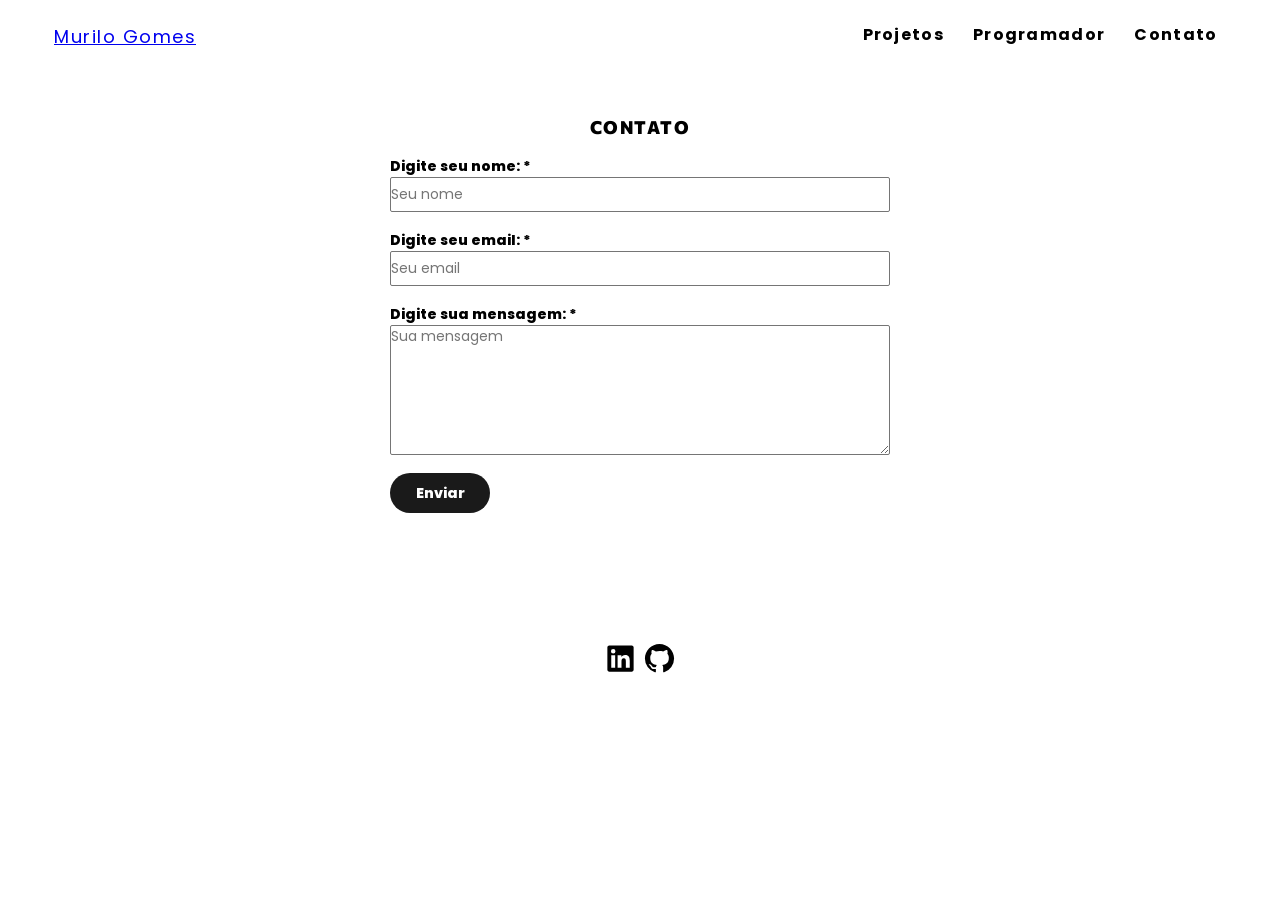
<file: contato.html>
<!DOCTYPE html>
<html lang="en">

<head>
    <meta charset="UTF-8">
    <meta name="viewport" content="width=device-width, initial-scale=1.0">
    <link rel="stylesheet" href="/contato.css">
    <link href='https://fonts.googleapis.com/css?family=Cookie' rel='stylesheet' type='text/css'>
    <link rel="preconnect" href="https://fonts.gstatic.com">
    <link href="https://fonts.googleapis.com/css2?family=Poppins:wght@500;600;700;800&display=swap" rel="stylesheet">
    <link href="https://fonts.googleapis.com/css2?family=Commissioner:wght@400;700;800&display=swap" rel="stylesheet">
    <link href="https://fonts.googleapis.com/css2?family=Roboto:wght@700&display=swap" rel="stylesheet" <link rel="icon" type="image/jpg" href="/imgs/code-s-slash-line.svg" />
    <title>Murilo Gomes - Contato</title>
</head>

<body>
    <nav>
        <div class="logo">
            <a href="/index.html">Murilo Gomes</a>
        </div>
        <ul class="nav-links">
            <li><a href="/index.html" class="links">Projetos</a></li>
            <li><a href="/murilo.html" class="links">Programador</a></li>
            <li><a href="/contato.html" class="links">Contato</a></li>
        </ul>
        <div class="burger">
            <div class="line1"></div>
            <div class="line2"></div>
            <div class="line3"></div>
        </div>
    </nav>
    <div class="formulario">

        <h1 class="contact">Contato</h1>
        <!-- Make sure you don't change the form action-->
        <form action="https://api.staticforms.xyz/submit" method="post">
            <!-- Replace with accesKey sent to your email -->
            <input type="hidden" name="accessKey" value="86fbf531-19c0-4e02-8f35-84bec305b1cb">
            <!-- Required -->
            <div class="campo">

                <label for="name">Digite seu nome: *</label>
                <input type="text" name="name" required placeholder="Seu nome" class="input" id="nome">
                <!-- Optional -->
            </div>
            <div class="campo">

                <label for="name">Digite seu email: *</label>
                <input type="text" name="email" id="email" placeholder="Seu email" required class="input">
                <!-- Optional -->
            </div>
            <div class="campo">

                <label for="name">Digite sua mensagem: *</label>
                <textarea name="message" minlength="50" class="input text" placeholder="Sua mensagem" id="mensagem" required></textarea>
                <!-- Optional -->
            </div>
            <!-- If you want replyTo to be set to specific email -->
            <!-- If you want form to redirect to a specific url after submission -->
            <input type="hidden" name="redirectTo" value="https://murilogomes.netlify.app/contato.html">
            <!-- Optional -->
            <input type="submit" value="Enviar" id="botao" />
        </form>
        <div class="icons">

            <a href="https://linkedin.com/in/murilo-lb-gomes/" target="_blank"> <img src="/imgs/linkedin-box-fill.svg" alt=""></a>
            <a href="https://github.com/Lbgomes/" target="_blank"><img src="/imgs/github-fill.svg" alt=""></a>
        </div>
    </div>


    <script>
        function navSlide() {
            const burger = document.querySelector(".burger");
            const nav = document.querySelector(".nav-links");
            const navLinks = document.querySelectorAll(".nav-links li");

            burger.addEventListener("click", () => {
                //Toggle Nav
                nav.classList.toggle("nav-active");

                //Animate Links
                navLinks.forEach((link, index) => {
                    if (link.style.animation) {
                        link.style.animation = ""
                    } else {
                        link.style.animation = `navLinkFade 0.5s ease forwards ${index / 7 + 0.5}s`;
                    }
                });
                //Burger Animation
                burger.classList.toggle("toggle");
            });

        }

        navSlide();
    </script>

</body>

</html>
</file>
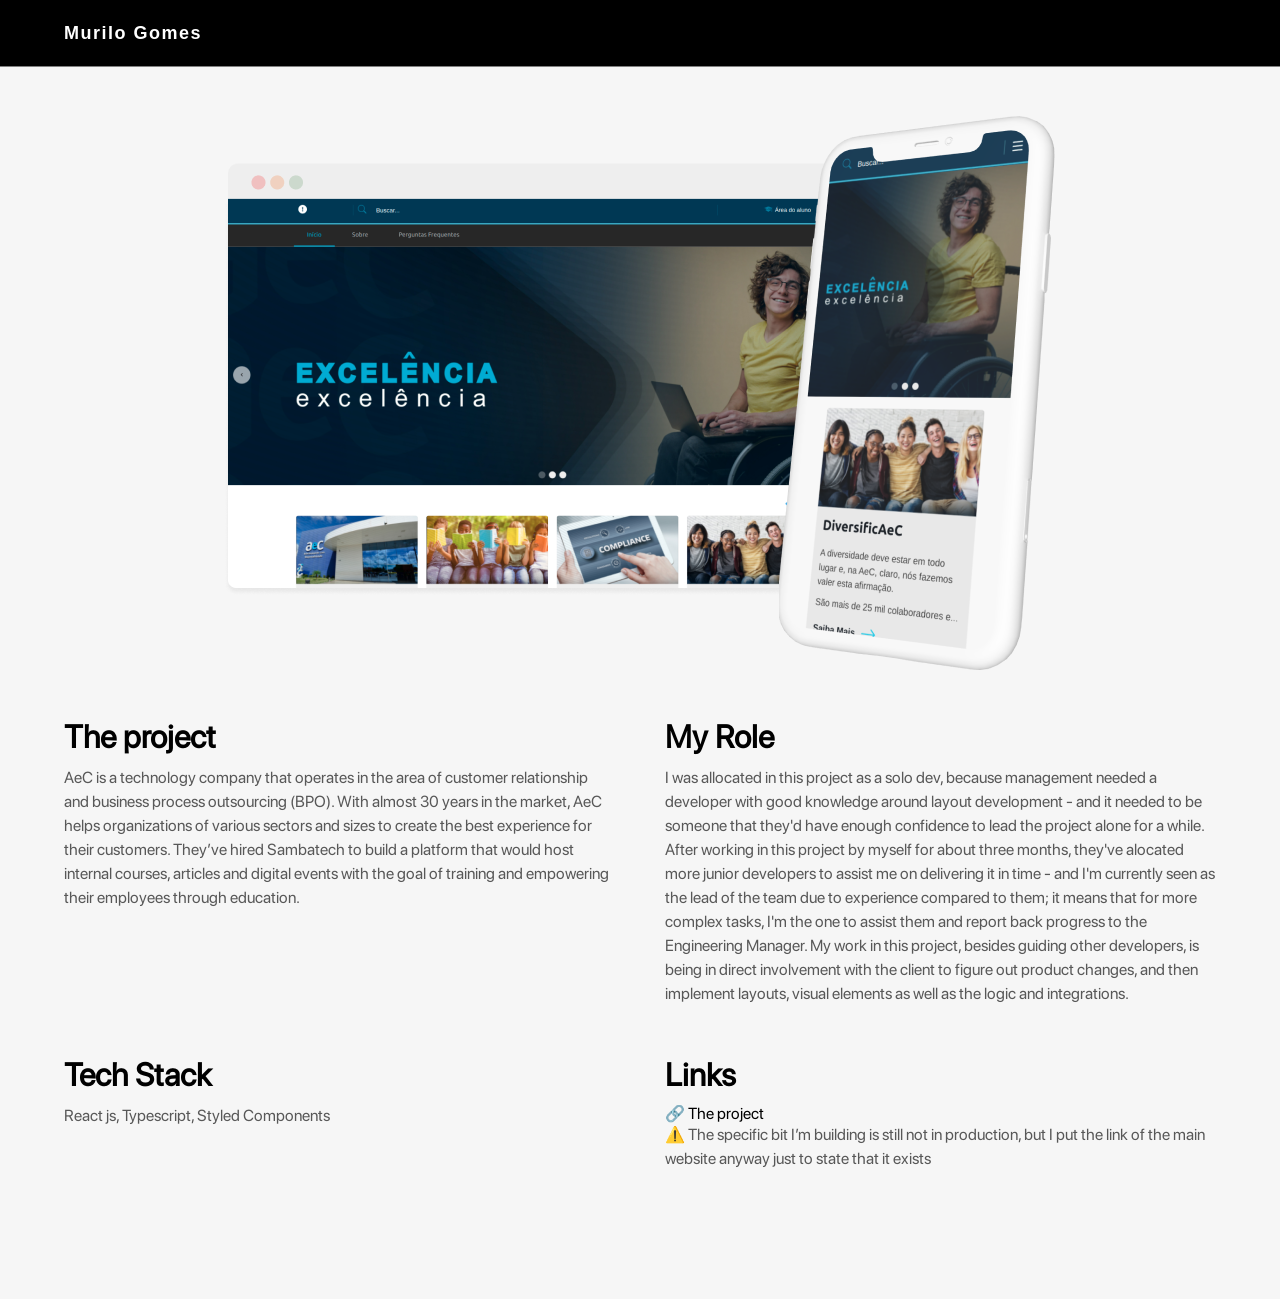
<file: details/aec.html>
<!DOCTYPE html>
<html lang="en">

<head>
    <meta charset="UTF-8">
    <meta http-equiv="X-UA-Compatible" content="IE=edge">
    <meta name="viewport" content="width=device-width, initial-scale=1.0">
    <link rel="stylesheet" href="/details/index.css">
    <link rel="shortcut icon" href="/imgs/code-s-slash-line.svg">

    <title>Aec</title>
</head>

<body>
    <nav>
        <div class="logo">
            <a href="/index.html">Murilo Gomes</a>
        </div>


    </nav>
    <img src="/imgs/Group 8.png" class="image" alt="">
    <img src="/imgs/aecMobile.png" class="imageMobile" alt="">
    <div class="info">
        <div class="details">
            <h1>The project</h1>
            <p>AeC is a technology company that operates in the area of customer relationship and business process outsourcing (BPO). With almost 30 years in the market, AeC helps organizations of various sectors and sizes to create the best experience for
                their customers. They’ve hired Sambatech to build a platform that would host internal courses, articles and digital events with the goal of training and empowering their employees through education.
            </p>
        </div>
        <div class="details">
            <h1>My Role</h1>
            <p>I was allocated in this project as a solo dev, because management needed a developer with good knowledge around layout development - and it needed to be someone that they'd have enough confidence to lead the project alone for a while. After
                working in this project by myself for about three months, they've alocated more junior developers to assist me on delivering it in time - and I'm currently seen as the lead of the team due to experience compared to them; it means that
                for more complex tasks, I'm the one to assist them and report back progress to the Engineering Manager. My work in this project, besides guiding other developers, is being in direct involvement with the client to figure out product changes,
                and then implement layouts, visual elements as well as the logic and integrations.
            </p>
        </div>
        <div class="details">
            <h1>Tech Stack</h1>
            <p>React js, Typescript, Styled Components</p>
        </div>
        <div class="details">
            <h1>Links</h1>
            <a href="https://www.uniaec.com.br/" target=" _blank ">🔗 The project</a>
            <p>⚠️ The specific bit I’m building is still not in production, but I put the link of the main website anyway just to state that it exists</p>
        </div>
    </div>
    <script>
        function navSlide() {
            const burger = document.querySelector(".burger");
            const nav = document.querySelector(".nav-links");
            const navLinks = document.querySelectorAll(".nav-links li");

            burger.addEventListener("click", () => {
                //Toggle Nav
                nav.classList.toggle("nav-active");

                //Animate Links
                navLinks.forEach((link, index) => {
                    if (link.style.animation) {
                        link.style.animation = ""
                    } else {
                        link.style.animation = `navLinkFade 0.5s ease forwards ${index / 7 + 0.5}s`;
                    }
                });
                //Burger Animation
                burger.classList.toggle("toggle");
            });

        }
        navSlide();
    </script>
</body>

</html>
</file>
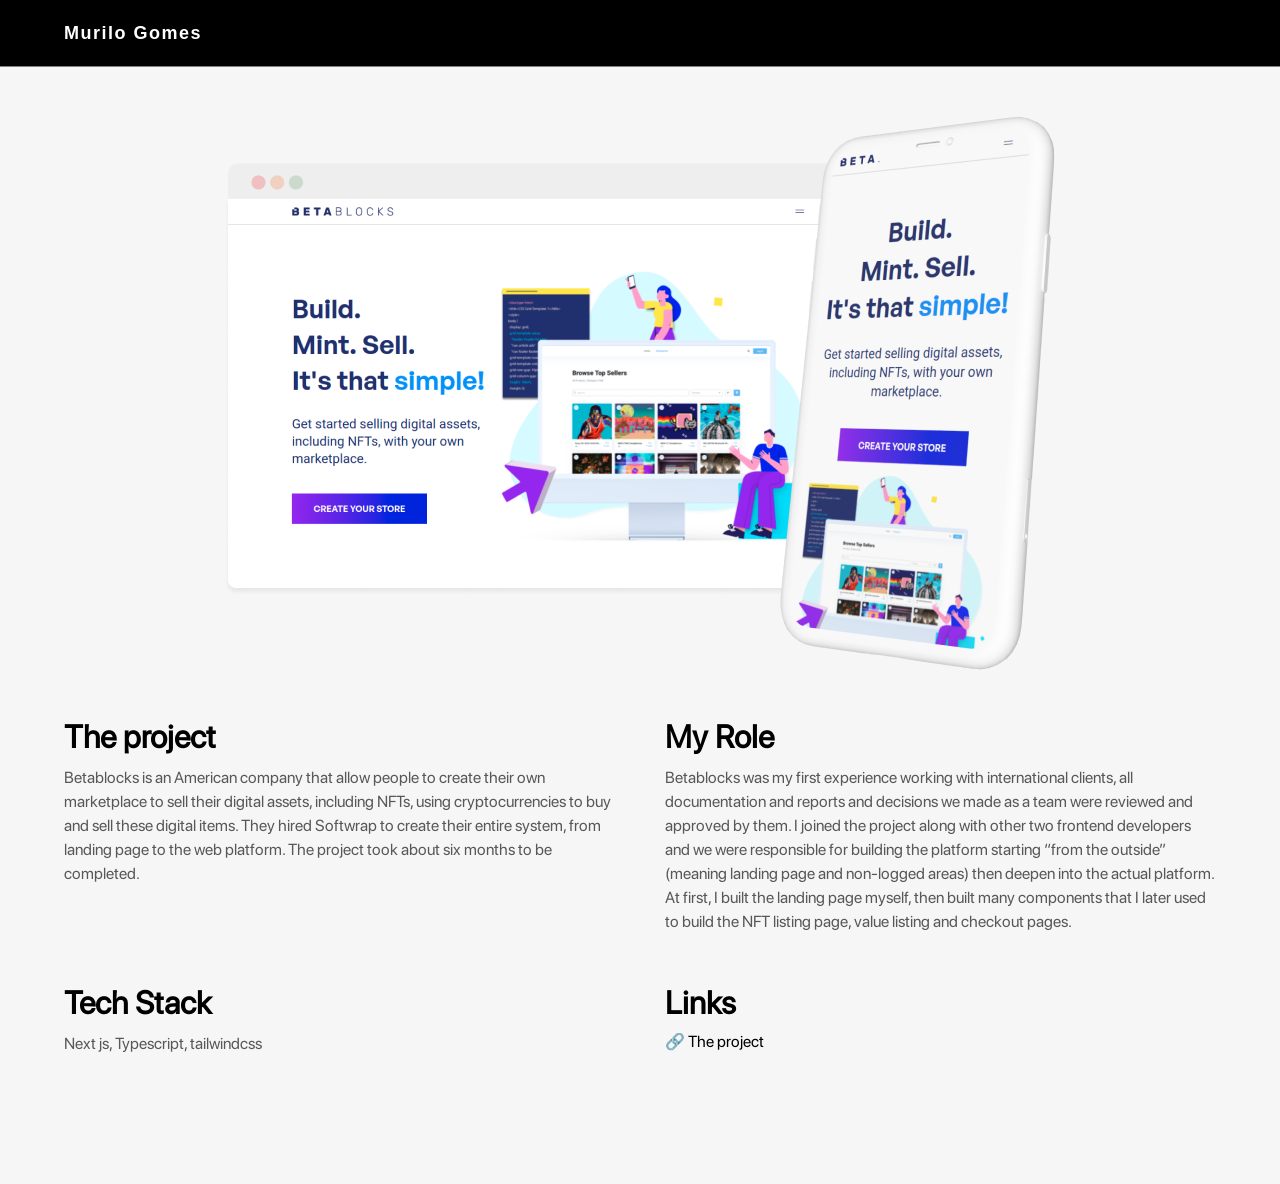
<file: details/betablocks.html>
<!DOCTYPE html>
<html lang="en">

<head>
    <meta charset="UTF-8">
    <meta http-equiv="X-UA-Compatible" content="IE=edge">
    <meta name="viewport" content="width=device-width, initial-scale=1.0">
    <link rel="stylesheet" href="/details/index.css">
    <link rel="shortcut icon" href="/imgs/code-s-slash-line.svg">

    <title>Betablocks</title>
</head>

<body>
    <nav>
        <div class="logo">
            <a href="/index.html">Murilo Gomes</a>
        </div>


    </nav>
    <img src="/imgs/beta.png" class="image" alt="">
    <img src="/imgs/betaMobile.png" class="imageMobile" alt="">
    <div class="info">
        <div class="details">
            <h1>The project</h1>
            <p>Betablocks is an American company that allow people to create their own marketplace to sell their digital assets, including NFTs, using cryptocurrencies to buy and sell these digital items. They hired Softwrap to create their entire system,
                from landing page to the web platform. The project took about six months to be completed.
            </p>
        </div>
        <div class="details">
            <h1>My Role</h1>
            <p>Betablocks was my first experience working with international clients, all documentation and reports and decisions we made as a team were reviewed and approved by them. I joined the project along with other two frontend developers and we were
                responsible for building the platform starting “from the outside” (meaning landing page and non-logged areas) then deepen into the actual platform. At first, I built the landing page myself, then built many components that I later used
                to build the NFT listing page, value listing and checkout pages.

            </p>
        </div>
        <div class="details">
            <h1>Tech Stack</h1>
            <p>Next js, Typescript, tailwindcss</p>
        </div>
        <div class="details">
            <h1>Links</h1>
            <a href="https://betablocks.io/" target="_blank">🔗 The project</a>
        </div>
    </div>
    <script>
        function navSlide() {
            const burger = document.querySelector(".burger");
            const nav = document.querySelector(".nav-links");
            const navLinks = document.querySelectorAll(".nav-links li");

            burger.addEventListener("click", () => {
                //Toggle Nav
                nav.classList.toggle("nav-active");

                //Animate Links
                navLinks.forEach((link, index) => {
                    if (link.style.animation) {
                        link.style.animation = ""
                    } else {
                        link.style.animation = `navLinkFade 0.5s ease forwards ${index / 7 + 0.5}s`;
                    }
                });
                //Burger Animation
                burger.classList.toggle("toggle");
            });

        }
        navSlide();
    </script>
</body>

</html>
</file>
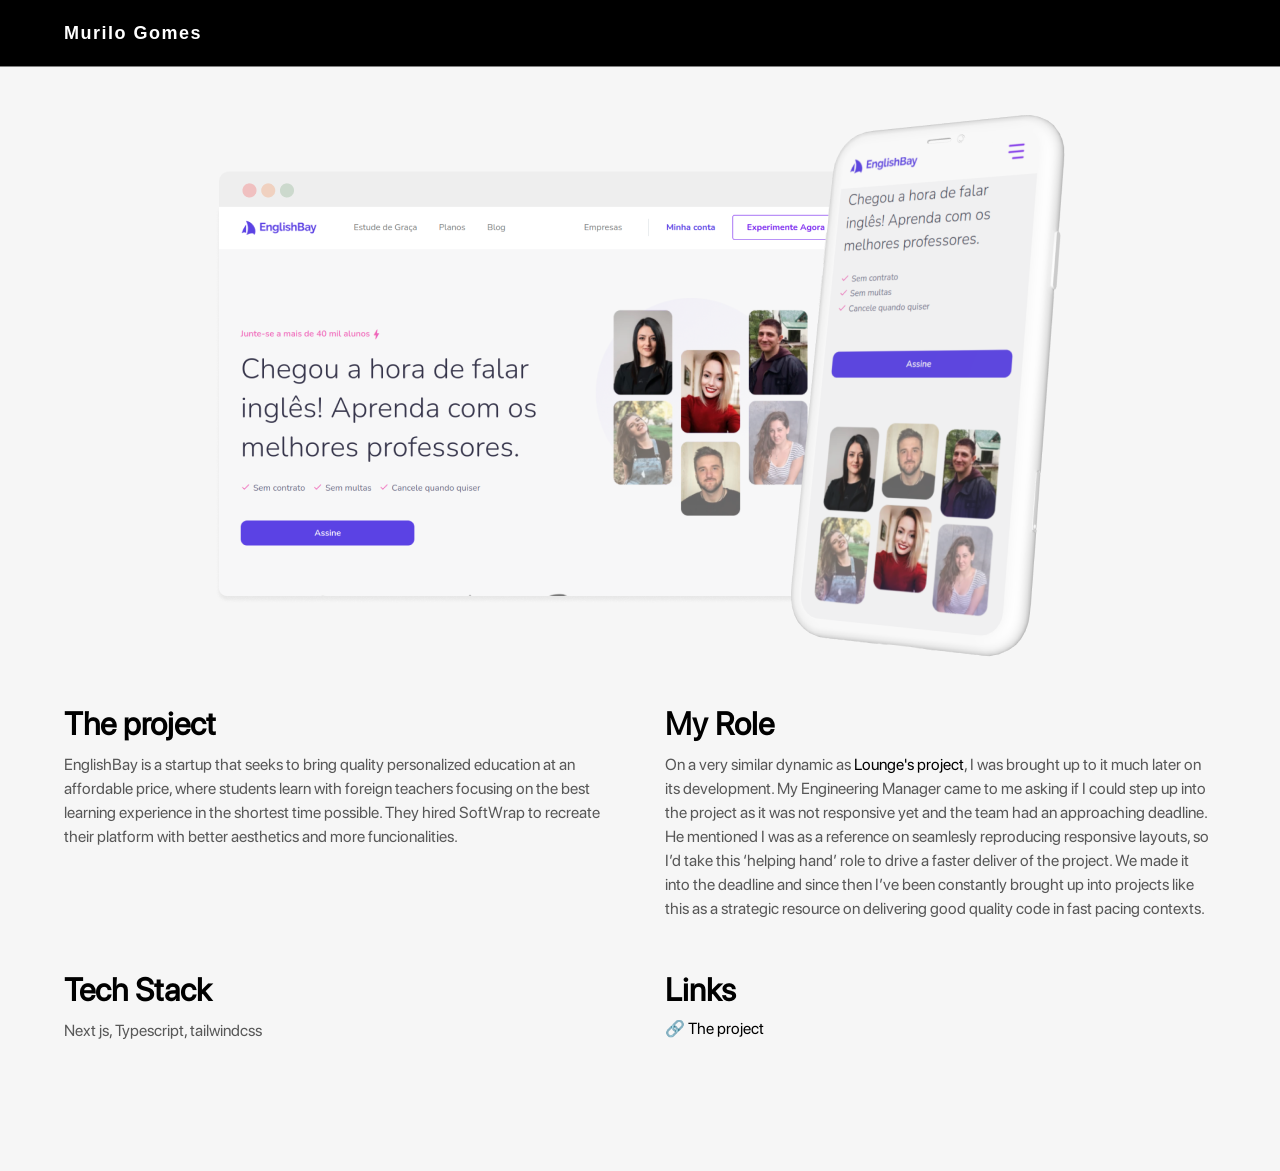
<file: details/englishbay.html>
<!DOCTYPE html>
<html lang="en">

<head>
    <meta charset="UTF-8">
    <meta http-equiv="X-UA-Compatible" content="IE=edge">
    <meta name="viewport" content="width=device-width, initial-scale=1.0">
    <link rel="stylesheet" href="/details/index.css">
    <link rel="shortcut icon" href="/imgs/code-s-slash-line.svg">

    <title>EnglishBay</title>
</head>

<body>
    <nav>
        <div class="logo">
            <a href="/index.html">Murilo Gomes</a>
        </div>


    </nav>
    <img src="/imgs/Group 5.png" class="image" alt="">
    <img src="/imgs/MobileEnglishBay.png" class="imageMobile" alt="">

    <div class="info">
        <div class="details">
            <h1>The project</h1>
            <p>EnglishBay is a startup that seeks to bring quality personalized education at an affordable price, where students learn with foreign teachers focusing on the best learning experience in the shortest time possible. They hired SoftWrap to recreate
                their platform with better aesthetics and more funcionalities. </p>
        </div>
        <div class="details">
            <h1>My Role</h1>
            <p>On a very similar dynamic as <a href="/details/englishbay.html" target="_blank">Lounge's project</a>, I was brought up to it much later on its development. My Engineering Manager came to me asking if I could step up into the project as it
                was not responsive yet and the team had an approaching deadline. He mentioned I was as a reference on seamlesly reproducing responsive layouts, so I’d take this ‘helping hand’ role to drive a faster deliver of the project. We made it into
                the deadline and since then I’ve been constantly brought up into projects like this as a strategic resource on delivering good quality code in fast pacing contexts.
            </p>
        </div>
        <div class="details">
            <h1>Tech Stack</h1>
            <p>Next js, Typescript, tailwindcss</p>
        </div>
        <div class="details">
            <h1>Links</h1>
            <a href="https://englishbay.com.br/" target="_blank">🔗 The project</a>
        </div>
    </div>
    <script>
        function navSlide() {
            const burger = document.querySelector(".burger");
            const nav = document.querySelector(".nav-links");
            const navLinks = document.querySelectorAll(".nav-links li");

            burger.addEventListener("click", () => {
                //Toggle Nav
                nav.classList.toggle("nav-active");

                //Animate Links
                navLinks.forEach((link, index) => {
                    if (link.style.animation) {
                        link.style.animation = ""
                    } else {
                        link.style.animation = `navLinkFade 0.5s ease forwards ${index / 7 + 0.5}s`;
                    }
                });
                //Burger Animation
                burger.classList.toggle("toggle");
            });

        }
        navSlide();
    </script>
</body>

</html>
</file>
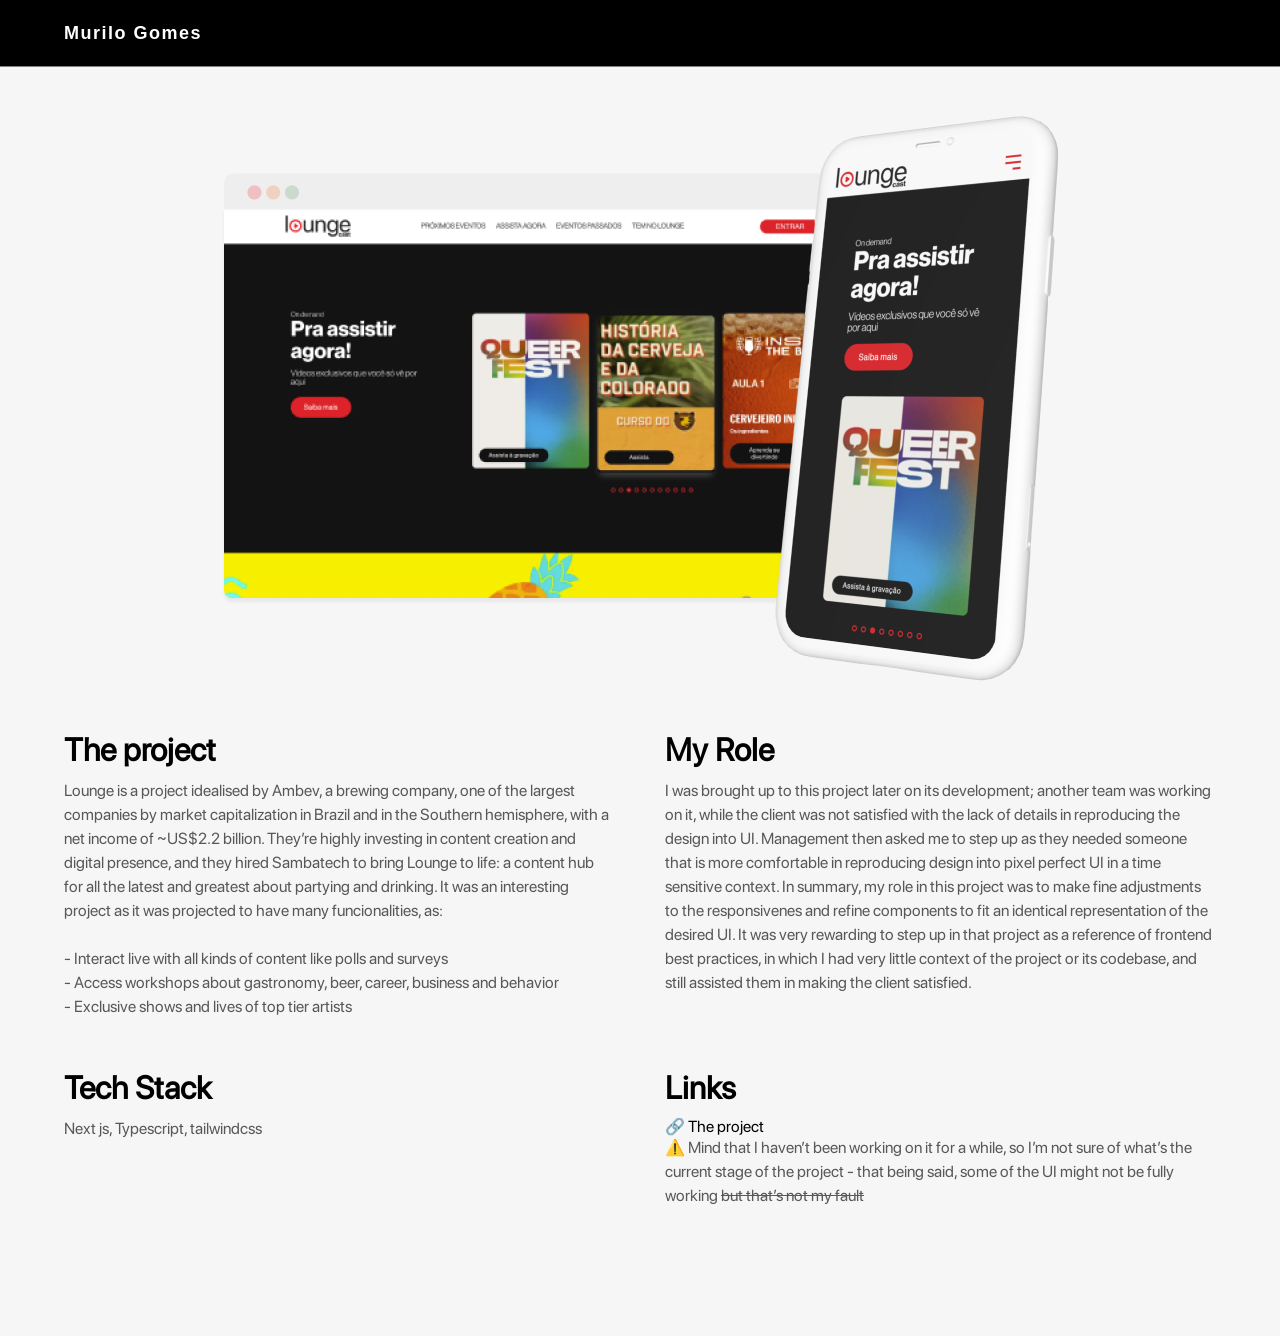
<file: details/lounge.html>
<!DOCTYPE html>
<html lang="en">

<head>
    <meta charset="UTF-8">
    <meta http-equiv="X-UA-Compatible" content="IE=edge">
    <meta name="viewport" content="width=device-width, initial-scale=1.0">
    <link rel="stylesheet" href="/details/index.css">
    <link rel="shortcut icon" href="/imgs/code-s-slash-line.svg">

    <title>Lounge</title>
</head>

<body>
    <nav>
        <div class="logo">
            <a href="/index.html">Murilo Gomes</a>
        </div>


    </nav>
    <img src="/imgs/Group 7.png" class="image" alt="">
    <img src="/imgs/LougeMobile.png" class="imageMobile" alt="">
    <div class="info">
        <div class="details">
            <h1>The project</h1>
            <p>Lounge is a project idealised by Ambev, a brewing company, one of the largest companies by market capitalization in Brazil and in the Southern hemisphere, with a net income of ~US$2.2 billion. They’re highly investing in content creation and
                digital presence, and they hired Sambatech to bring Lounge to life: a content hub for all the latest and greatest about partying and drinking. It was an interesting project as it was projected to have many funcionalities, as:
                <br>
                <br>- Interact live with all kinds of content like polls and surveys
                <br>- Access workshops about gastronomy, beer, career, business and behavior
                <br>- Exclusive shows and lives of top tier artists</p>
        </div>
        <div class="details">
            <h1>My Role</h1>
            <p>I was brought up to this project later on its development; another team was working on it, while the client was not satisfied with the lack of details in reproducing the design into UI. Management then asked me to step up as they needed someone
                that is more comfortable in reproducing design into pixel perfect UI in a time sensitive context. In summary, my role in this project was to make fine adjustments to the responsivenes and refine components to fit an identical representation
                of the desired UI. It was very rewarding to step up in that project as a reference of frontend best practices, in which I had very little context of the project or its codebase, and still assisted them in making the client satisfied. </p>
        </div>
        <div class="details">
            <h1>Tech Stack</h1>
            <p>Next js, Typescript, tailwindcss</p>
        </div>
        <div class="details">
            <h1>Links</h1>
            <a href="https://www.lounge.app.br/" target="_blank">🔗 The project</a>
            <p>⚠️ Mind that I haven’t been working on it for a while, so I’m not sure of what’s the current stage of the project - that being said, some of the UI might not be fully working <span class="fault">but that’s not my fault</span></p>
        </div>
    </div>
    <script>
        function navSlide() {
            const burger = document.querySelector(".burger");
            const nav = document.querySelector(".nav-links");
            const navLinks = document.querySelectorAll(".nav-links li");

            burger.addEventListener("click", () => {
                //Toggle Nav
                nav.classList.toggle("nav-active");

                //Animate Links
                navLinks.forEach((link, index) => {
                    if (link.style.animation) {
                        link.style.animation = ""
                    } else {
                        link.style.animation = `navLinkFade 0.5s ease forwards ${index / 7 + 0.5}s`;
                    }
                });
                //Burger Animation
                burger.classList.toggle("toggle");
            });

        }
        navSlide();
    </script>
</body>

</html>
</file>
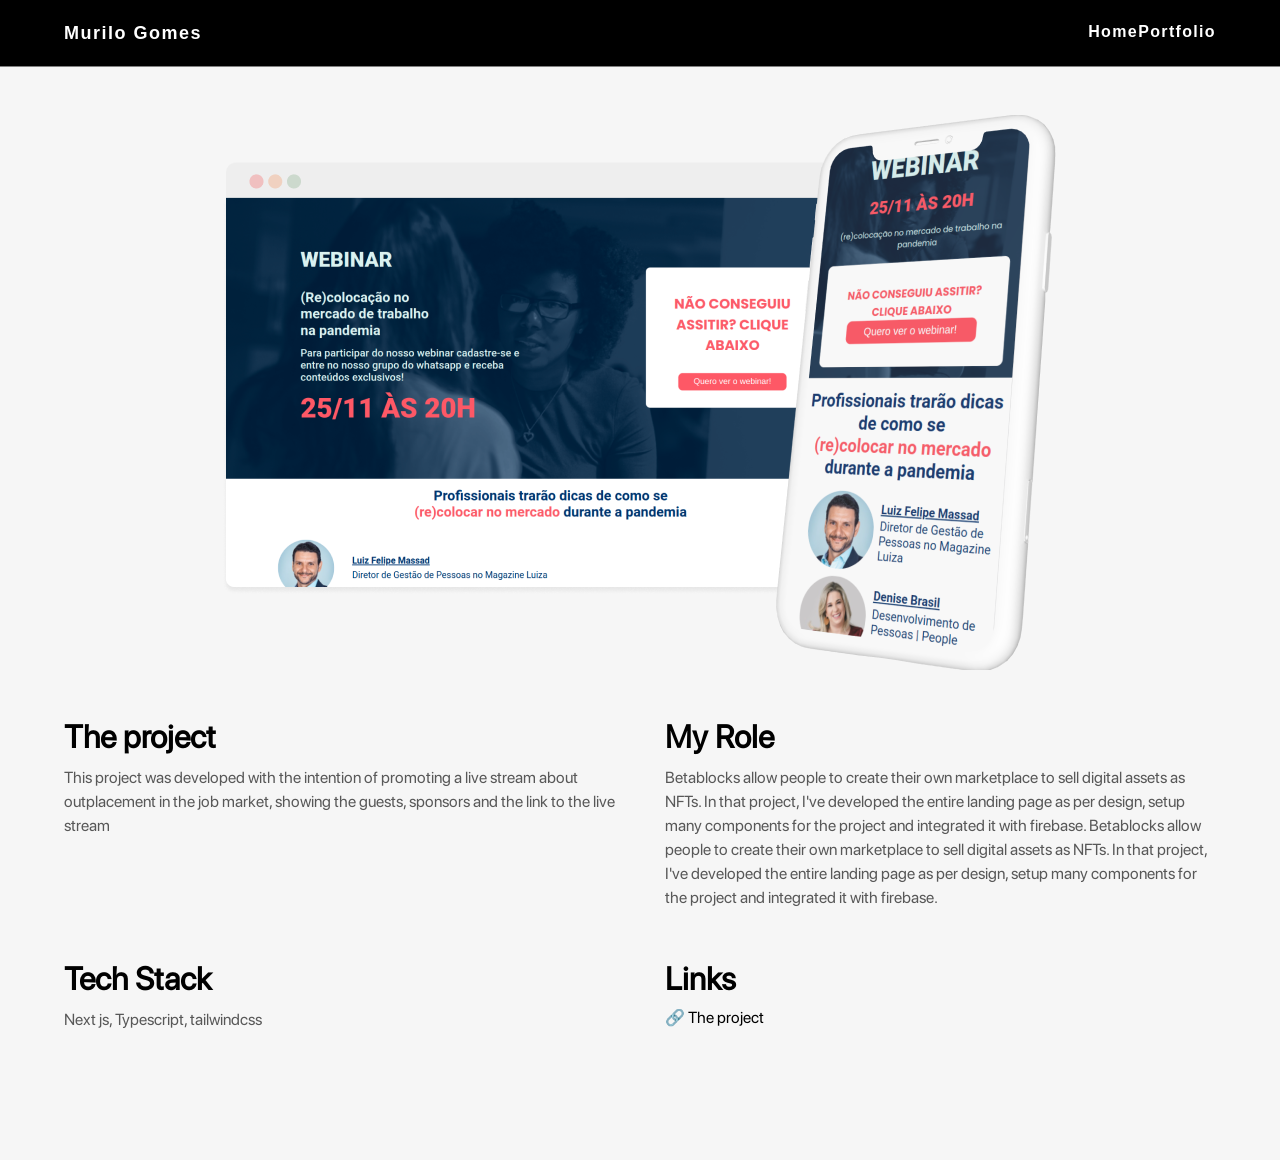
<file: details/onze.html>
<!DOCTYPE html>
<html lang="en">

<head>
    <meta charset="UTF-8">
    <meta http-equiv="X-UA-Compatible" content="IE=edge">
    <meta name="viewport" content="width=device-width, initial-scale=1.0">
    <link rel="stylesheet" href="/details/index.css">
    <link rel="shortcut icon" href="/imgs/code-s-slash-line.svg">

    <title>Onze</title>
</head>

<body>
    <nav>
        <div class="logo">
            <a href="/index.html">Murilo Gomes</a>
        </div>
        <ul class="nav-links">
            <li><a href="#anchor" class="links">Home</a></li>
            <li><a href="#anchor2" class="links">Portfolio</a></li>
        </ul>

    </nav>
    <img src="/imgs/Group 10.png" class="image" alt="">
    <img src="/imgs/onzeMobile.png" class="imageMobile" alt="">
    <div class="info">
        <div class="details">
            <h1>The project</h1>
            <p>This project was developed with the intention of promoting a live stream about outplacement in the job market, showing the guests, sponsors and the link to the live stream</p>
        </div>
        <div class="details">
            <h1>My Role</h1>
            <p>Betablocks allow people to create their own marketplace to sell digital assets as NFTs. In that project, I've developed the entire landing page as per design, setup many components for the project and integrated it with firebase. Betablocks
                allow people to create their own marketplace to sell digital assets as NFTs. In that project, I've developed the entire landing page as per design, setup many components for the project and integrated it with firebase.</p>
        </div>
        <div class="details">
            <h1>Tech Stack</h1>
            <p>Next js, Typescript, tailwindcss</p>
        </div>
        <div class="details">
            <h1>Links</h1>
            <a href="https://onze.netlify.app/" target="_blank">🔗 The project</a>
        </div>
    </div>
    <script>
        function navSlide() {
            const burger = document.querySelector(".burger");
            const nav = document.querySelector(".nav-links");
            const navLinks = document.querySelectorAll(".nav-links li");

            burger.addEventListener("click", () => {
                //Toggle Nav
                nav.classList.toggle("nav-active");

                //Animate Links
                navLinks.forEach((link, index) => {
                    if (link.style.animation) {
                        link.style.animation = ""
                    } else {
                        link.style.animation = `navLinkFade 0.5s ease forwards ${index / 7 + 0.5}s`;
                    }
                });
                //Burger Animation
                burger.classList.toggle("toggle");
            });

        }
        navSlide();
    </script>
</body>

</html>
</file>
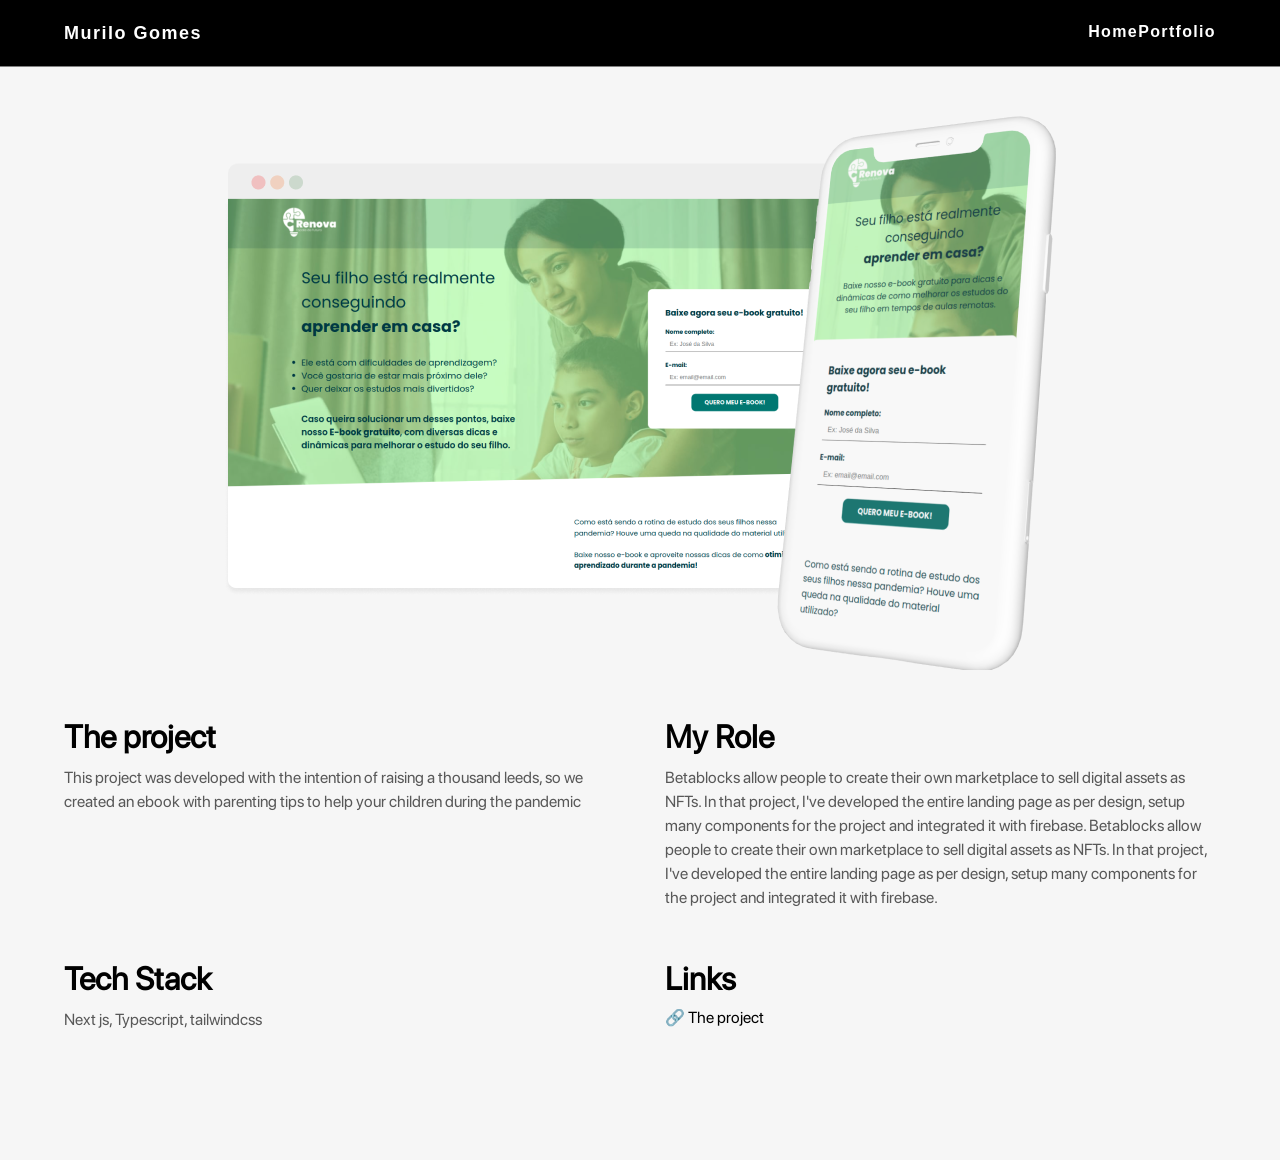
<file: details/renova.html>
<!DOCTYPE html>
<html lang="en">

<head>
    <meta charset="UTF-8">
    <meta http-equiv="X-UA-Compatible" content="IE=edge">
    <meta name="viewport" content="width=device-width, initial-scale=1.0">
    <link rel="stylesheet" href="/details/index.css">
    <link rel="shortcut icon" href="/imgs/code-s-slash-line.svg">

    <title>Renova</title>
</head>

<body>
    <nav>
        <div class="logo">
            <a href="/index.html">Murilo Gomes</a>
        </div>
        <ul class="nav-links">
            <li><a href="#anchor" class="links">Home</a></li>
            <li><a href="#anchor2" class="links">Portfolio</a></li>
        </ul>

    </nav>
    <img src="/imgs/Group 9.png" class="image" alt="">
    <img src="/imgs/renovaMobile.png" class="imageMobile" alt="">
    <div class="info">
        <div class="details">
            <h1>The project</h1>
            <p>This project was developed with the intention of raising a thousand leeds, so we created an ebook with parenting tips to help your children during the pandemic</p>
        </div>
        <div class="details">
            <h1>My Role</h1>
            <p>Betablocks allow people to create their own marketplace to sell digital assets as NFTs. In that project, I've developed the entire landing page as per design, setup many components for the project and integrated it with firebase. Betablocks
                allow people to create their own marketplace to sell digital assets as NFTs. In that project, I've developed the entire landing page as per design, setup many components for the project and integrated it with firebase.</p>
        </div>
        <div class="details">
            <h1>Tech Stack</h1>
            <p>Next js, Typescript, tailwindcss</p>
        </div>
        <div class="details">
            <h1>Links</h1>
            <a href="https://renova-ong.netlify.app/" target="_blank">🔗 The project</a>
        </div>
    </div>
    <script>
        function navSlide() {
            const burger = document.querySelector(".burger");
            const nav = document.querySelector(".nav-links");
            const navLinks = document.querySelectorAll(".nav-links li");

            burger.addEventListener("click", () => {
                //Toggle Nav
                nav.classList.toggle("nav-active");

                //Animate Links
                navLinks.forEach((link, index) => {
                    if (link.style.animation) {
                        link.style.animation = ""
                    } else {
                        link.style.animation = `navLinkFade 0.5s ease forwards ${index / 7 + 0.5}s`;
                    }
                });
                //Burger Animation
                burger.classList.toggle("toggle");
            });

        }
        navSlide();
    </script>
</body>

</html>
</file>
<file: contato.css>
/** GLOBAL STYLES **/

* {
    margin: 0;
    padding: 0;
    box-sizing: border-box;
}

body {
    padding-top: 5em;
}


/**                                         navBar (Barra de navegação)                                                  **/

nav {
    position: fixed;
    top: 0;
    width: 100%;
    display: flex;
    justify-content: space-between;
    align-items: center;
    min-height: 8vh;
    color: black;
    font-family: "Poppins", sans-serif;
}

.logo {
    color: #000;
    letter-spacing: 1.5px;
    font-size: 18px;
    cursor: default;
    margin-left: 3em;
}

.links::after {
    content: '';
    display: block;
    width: 0;
    height: 3px;
    border-radius: 12px;
    background-color: #fc2626;
    transition: width .3s;
}

.links:hover::after {
    width: 100%;
    transition: width .3s;
}

.links:hover {
    color: #fa3434;
    transition: .3s;
}

.nav-links {
    display: flex;
    justify-content: space-around;
    width: 30%;
    margin-right: 3em;
}

.nav-links li {
    list-style: none;
}

.nav-links a {
    color: rgb(0, 0, 0);
    text-decoration: none;
    letter-spacing: 1.3px;
    font-weight: bold;
}

.burger {
    display: none;
    margin-right: 1em;
}

.burger div {
    width: 25px;
    height: 3px;
    background-color: rgb(0, 0, 0);
    margin: 5px;
    border-radius: 12px;
    transition: all 0.3s ease;
}

@keyframes navLinkFade {
    from {
        opacity: 0;
        transform: translateX(50px);
    }
    to {
        opacity: 1;
        transform: translateX(0);
    }
}

.toggle .line1 {
    transform: rotate(-45deg) translate(-5px, 6px);
    background-color: white;
}

.toggle .line2 {
    opacity: 0;
}

.toggle .line3 {
    transform: rotate(45deg) translate(-5px, -6px);
    background-color: white;
}


/**                                         Form (Formulário de contato)                                                  **/

form {
    display: flex;
    flex-direction: column;
    max-width: 500px;
    width: 80%;
}

.formulario {
    display: flex;
    flex-direction: column;
    align-items: center;
    color: #000000;
    font-size: 18px;
    cursor: default;
}

.contact {
    font-family: 'Commissioner', sans-serif;
    text-transform: uppercase;
    letter-spacing: 1.5px;
    font-size: 18px;
    cursor: default;
    font-weight: 800;
    margin-top: 2em;
    margin-bottom: 1em;
}

.campo {
    display: flex;
    flex-direction: column;
    margin-bottom: 1em;
}

label {
    font-family: "Poppins", sans-serif;
    font-size: 14px;
    font-weight: 800;
}

.input {
    max-width: 500px;
    width: 100%;
    height: 35px;
    border: 0.5px solid rgb(117, 117, 117);
    border-radius: 2px;
}

input,
textarea {
    font-family: "Poppins", sans-serif;
    font-size: 14px;
}

.text {
    height: 130px;
}

#botao {
    width: 100px;
    height: 40px;
    border-radius: 20px;
    border: none;
    background-color: #1a1a1a;
    font-family: "Poppins", sans-serif;
    font-weight: 800;
    color: white;
    cursor: pointer;
    transition: 0.5s;
}

#botao:hover {
    background-color: #0f0f0f;
}

.icons {
    margin-top: 10%;
}


/**                                                     Responsividade                                                  **/

@media screen and (max-width: 1024px) {
    .nav-links {
        width: 45%;
        margin-right: 0em;
    }
}

@media screen and (max-width: 768px) {
    body {
        overflow-x: hidden;
    }
    .nav-links {
        position: fixed;
        right: 0px;
        height: 100vh;
        top: 0;
        background-color: #131315;
        display: flex;
        flex-direction: column;
        align-items: center;
        place-content: center;
        width: 100%;
        transform: translateX(100%);
        transition: transform 0.5s ease-in;
    }
    .nav-links li {
        opacity: 0;
        margin: 1em;
    }
    .nav-links a {
        color: white;
    }
    .burger {
        display: block;
        cursor: pointer;
    }
    .description {
        margin-top: 1em;
    }
    .see {
        margin-top: 2em;
    }
    .nav-active {
        transform: translateX(0%);
    }
    @keyframes animate {
        0% {
            opacity: 0;
            transform: rotate(45deg) translate(-7px, -7px);
        }
        50% {
            opacity: 0;
        }
        100% {
            opacity: 0;
            transform: rotate(45deg) translate(7px, 7px);
        }
    }
}
</file>
<file: details/index.css>
/** GLOBAL STYLES **/

* {
    margin: 0;
    padding: 0;
    box-sizing: border-box;
}

body {
    padding-top: 67px;
    display: grid;
    min-height: 100vh;
    font-family: 'SFPRODISPLAYREGULAR';
    background-color: #F6F6F6;
}

@font-face {
    font-family: 'SFPRODISPLAYREGULAR';
    src: url(/font/SFPRODISPLAYREGULAR.OTF) format('opentype');
}


/**                                         navBar (Barra de navegação)                                                  **/

nav {
    position: fixed;
    top: 0;
    width: 100%;
    display: flex;
    justify-content: space-between;
    align-items: center;
    min-height: 67px;
    color: #fff;
    font-family: "Poppins", sans-serif;
    z-index: 999;
    background-color: #000;
    border-bottom: 1px solid #808080;
}

.logo {
    margin-left: 5%;
}

.logo>a {
    color: #fff;
    font-weight: 600;
    font-size: 18px;
    letter-spacing: 1.5px;
    text-decoration: none;
}

.links::after {
    content: '';
    display: block;
    width: 0;
    height: 3px;
    border-radius: 12px;
    background-color: #fc2626;
    transition: width .3s;
}

.links:hover::after {
    width: 100%;
    transition: width .3s;
}

.links:hover {
    color: #fa3434;
    transition: .3s;
}

.nav-links {
    display: flex;
    justify-content: space-around;
    width: 10%;
    margin-right: 5%;
}

.nav-links li {
    list-style: none;
}

.nav-links a {
    color: #fff;
    text-decoration: none;
    letter-spacing: 1.3px;
    font-weight: bold;
}

.burger {
    display: none;
    margin-right: 1em;
}

.burger div {
    width: 25px;
    height: 3px;
    background-color: #fff;
    margin: 5px;
    border-radius: 12px;
    transition: all 0.3s ease;
}

@keyframes navLinkFade {
    from {
        opacity: 0;
        transform: translateX(50px);
    }
    to {
        opacity: 1;
        transform: translateX(0);
    }
}

.toggle .line1 {
    transform: rotate(-45deg) translate(-5px, 6px);
    background-color: white;
}

.toggle .line2 {
    opacity: 0;
}

.toggle .line3 {
    transform: rotate(45deg) translate(-5px, -6px);
    background-color: white;
}


/**                                                 Conteúdo da página                                                  **/

.image {
    margin: 3rem 0;
    place-self: center;
}

.imageMobile {
    place-self: center;
    display: none;
}

.info {
    display: grid;
    grid-template-columns: repeat(2, 1fr);
    gap: 50px;
    margin: 0 5% 8rem;
}

.details>h1 {
    margin-bottom: 10px;
}

.details>p {
    line-height: 24px;
    color: #585858;
}

.fault {
    text-decoration: line-through;
}

a {
    color: #000;
    text-decoration: none;
}

@media(max-width: 870px) {
    .imageMobile {
        display: block;
        margin: 3rem 0;
    }
    .image {
        display: none;
        width: 90%;
    }
}

@media screen and (max-width: 1024px) {
    .nav-links {
        width: 45%;
        margin-right: 0em;
    }
}

@media screen and (max-width: 768px) {
    body {
        overflow-x: hidden;
    }
    .nav-links {
        position: fixed;
        right: 0px;
        height: 100vh;
        top: 0;
        background-color: #131315;
        display: flex;
        flex-direction: column;
        align-items: center;
        place-content: center;
        width: 100%;
        transform: translateX(100%);
        transition: transform 0.5s ease-in;
    }
    .nav-links li {
        opacity: 0;
        margin: 1em;
    }
    .nav-links a {
        color: white;
    }
    .burger {
        display: block;
        cursor: pointer;
    }
    .nav-active {
        transform: translateX(0%);
    }
    .info {
        grid-template-columns: 1fr;
    }
}
</file>
